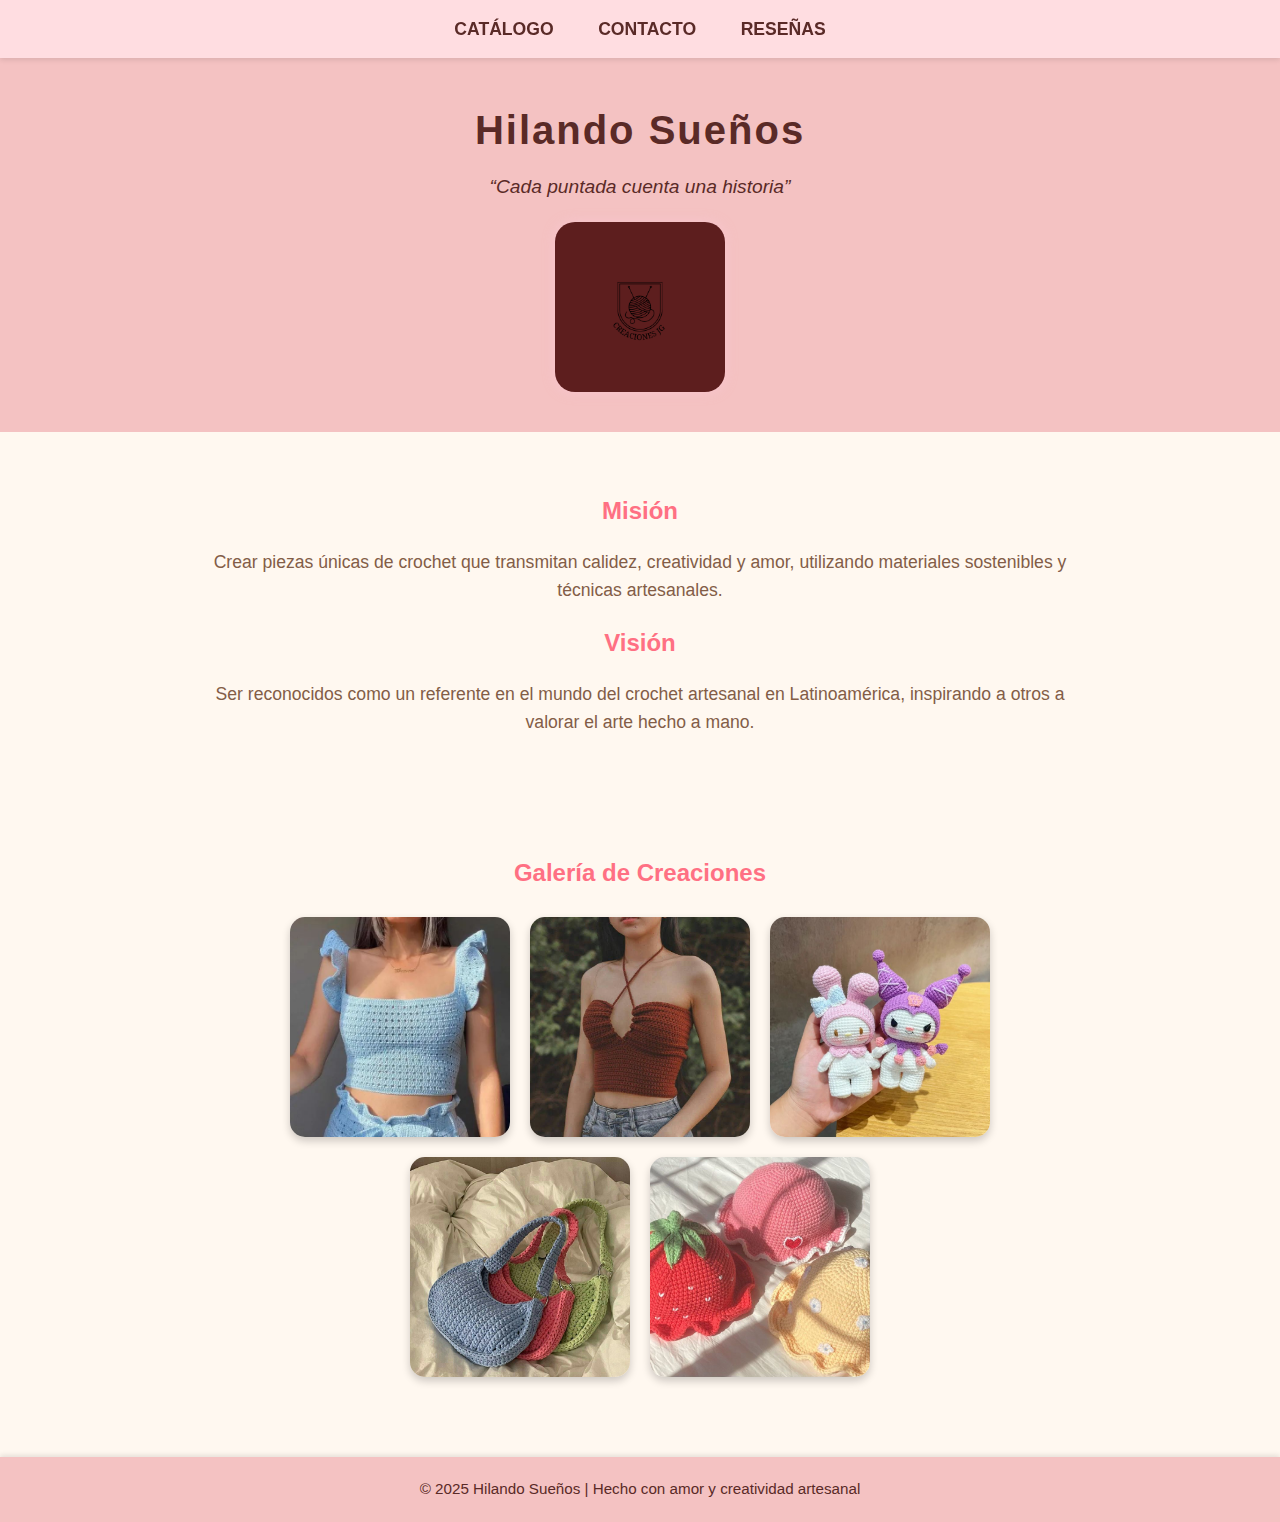
<file: PAGINA WEB EMPRENDIMIENTO/index.html>
<!DOCTYPE html>
<html lang="es">
<head>
  <meta charset="UTF-8">
  <meta name="viewport" content="width=device-width, initial-scale=1">
  <link rel="stylesheet" href="style.css">
  <title>HILANDO SUEÑOS</title>

</head>
<body>
  <nav>
    <a href="catalogo/index.html" class="btn">CATÁLOGO</a>
    <a href="contacto/index.html" class="btn">CONTACTO</a>
    <a href="reseñas/index.html" class="btn">RESEÑAS</a>
  </nav>

  <header>
    
    <h1>Hilando Sueños</h1>
    <p>“Cada puntada cuenta una historia”</p>
     <div class="logo-container">
    <img src="img/logo.png" alt="Logo Creaciones JG" class="logo">
  </header>

  <main>
    <section class="about">
      <h2>Misión</h2>
      <p>Crear piezas únicas de crochet que transmitan calidez, creatividad y amor, utilizando materiales sostenibles y técnicas artesanales.</p>

      <h2>Visión</h2>
      <p>Ser reconocidos como un referente en el mundo del crochet artesanal en Latinoamérica, inspirando a otros a valorar el arte hecho a mano.</p>
    </section>

    <section class="gallery-section">
      <h2>Galería de Creaciones</h2>
      <div class="gallery">
        <img src="img/imagen1.jpg" alt="Producto de crochet 1">
        <img src="img/imagen2.jpg" alt="Producto de crochet 2">
        <img src="img/imagen3.jpg" alt="Producto de crochet 3">
        <img src="img/imagen4.jpg" alt="Producto de crochet 4">
        <img src="img/imagen5.jpg" alt="Producto de crochet 5">
      </div>
    </section>
  </main>

  <footer>
    &copy; 2025 Hilando Sueños | Hecho con amor y creatividad artesanal
  </footer>
</body>
<script src="main.js"></script>
</html>
</file>
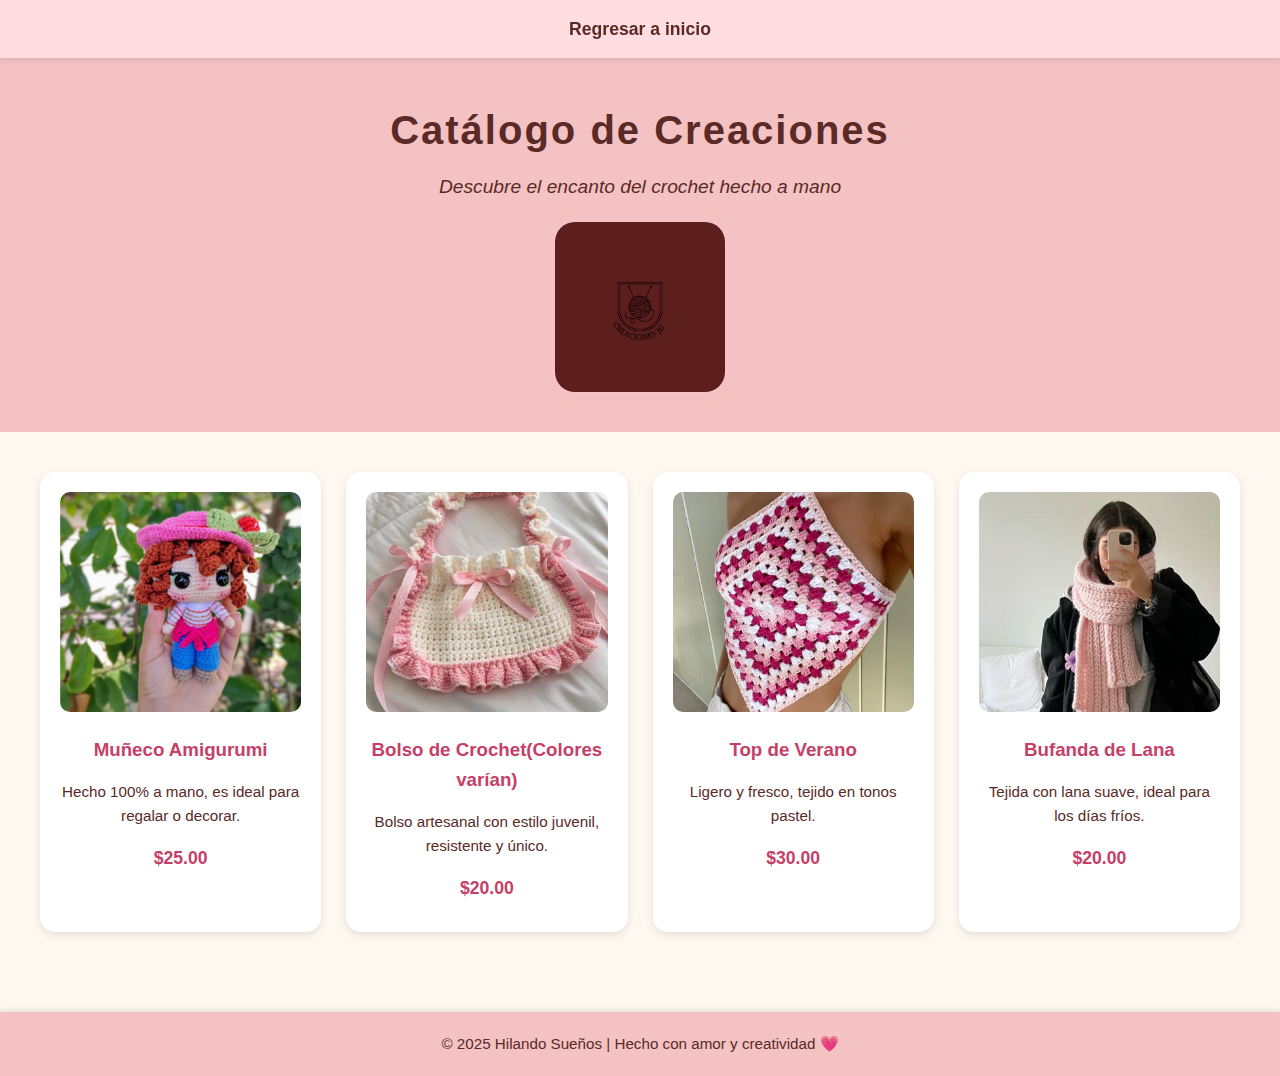
<file: PAGINA WEB EMPRENDIMIENTO/catalogo/index.html>
<!DOCTYPE html>
<html lang="es">
<head>
  <meta charset="UTF-8">
  <meta name="viewport" content="width=device-width, initial-scale=1">
  <title>Catálogo | Hilando Sueños</title>
  <link rel="stylesheet" href="../style.css">
</head>
<body>
  <nav>
    <a href="../index.html" class="btn">Regresar a inicio</a>
  </nav>

  <header>
    <h1>Catálogo de Creaciones</h1>
    <p>Descubre el encanto del crochet hecho a mano</p>
    <div class="logo-container">
    <img src="../img/logo.png" alt="Logo Creaciones JG" class="logo">
  </header>

  <main>
    <section class="catalogo">
   
      <div class="producto">
        <img src="../img/producto1.jpg" alt="Amigurumi personalizado">
        <h3>Muñeco Amigurumi</h3>
        <p>Hecho 100% a mano, es ideal para regalar o decorar.</p>
        <span class="precio">$25.00</span>
      </div>

  
      <div class="producto">
        <img src="../img/producto2.jpg" alt="Bolso tejido">
        <h3>Bolso de Crochet(Colores varían)</h3>
        <p>Bolso artesanal con estilo juvenil, resistente y único.</p>
        <span class="precio">$20.00</span>
      </div>


      <div class="producto">
        <img src="../img/producto3.jpg" alt="Top tejido a mano">
        <h3>Top de Verano</h3>
        <p>Ligero y fresco, tejido en tonos pastel.</p>
        <span class="precio">$30.00</span>
      </div>

  
      <div class="producto">
        <img src="../img/producto4.jpg" alt="Bufanda de crochet">
        <h3>Bufanda de Lana</h3>
        <p>Tejida con lana suave, ideal para los días fríos.</p>
        <span class="precio">$20.00</span>
      </div>
    </section>
  </main>

  <footer>
    &copy; 2025 Hilando Sueños | Hecho con amor y creatividad 💗
  </footer>
</body>
</html>
</file>
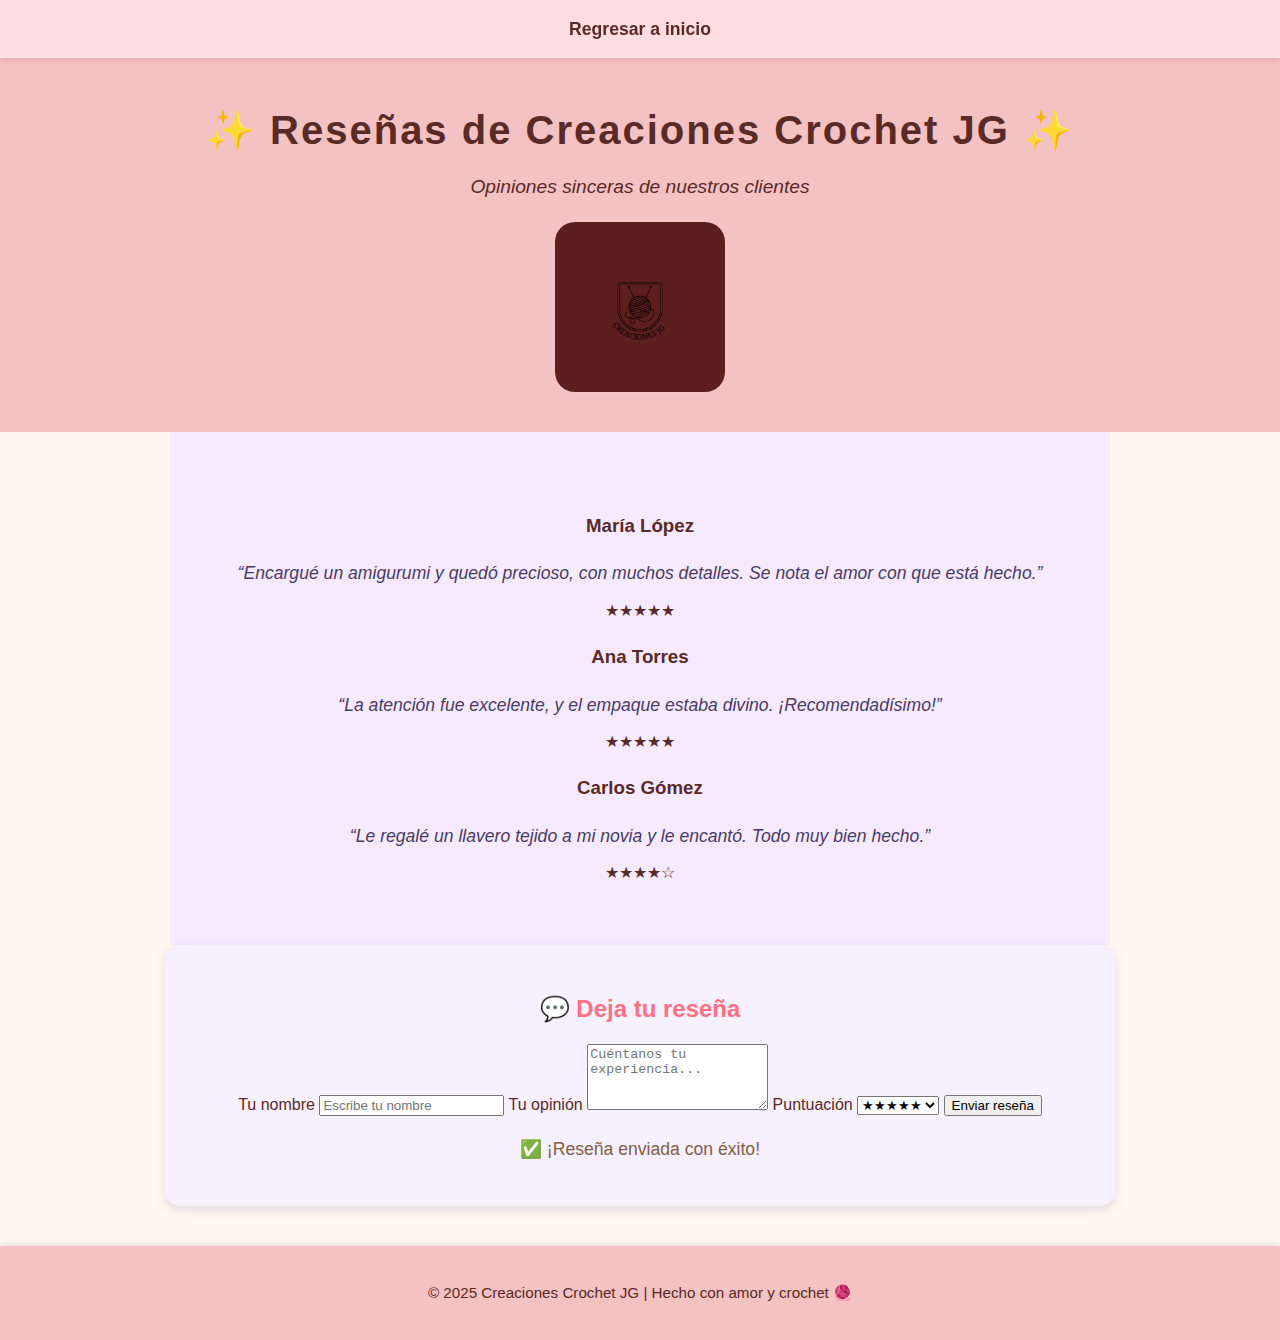
<file: PAGINA WEB EMPRENDIMIENTO/reseñas/index.html>
<!DOCTYPE html>
<html lang="es">
<head>
  <meta charset="UTF-8">
  <meta name="viewport" content="width=device-width, initial-scale=1.0">
  <title>Reseñas | Creaciones Crochet JG</title>
  <link rel="stylesheet" href="../style.css">
</head>
<body>
     <nav>
    <a href="../index.html" class="btn">Regresar a inicio</a>
  </nav>
  <header>
    <h1>✨ Reseñas de Creaciones Crochet JG ✨</h1>
    <p>Opiniones sinceras de nuestros clientes</p>
    <div class="logo-container">
    <img src="../img/logo.png" alt="Logo Creaciones JG" class="logo">
  </header>


  <main>
    <section class="reseñas">
      <article class="tarjeta">
        <h3>María López</h3>
        <p class="comentario">“Encargué un amigurumi y quedó precioso, con muchos detalles. Se nota el amor con que está hecho.”</p>
        <span class="estrellas">★★★★★</span>
      </article>

      <article class="tarjeta">
        <h3>Ana Torres</h3>
        <p class="comentario">“La atención fue excelente, y el empaque estaba divino. ¡Recomendadísimo!”</p>
        <span class="estrellas">★★★★★</span>
      </article>

      <article class="tarjeta">
        <h3>Carlos Gómez</h3>
        <p class="comentario">“Le regalé un llavero tejido a mi novia y le encantó. Todo muy bien hecho.”</p>
        <span class="estrellas">★★★★☆</span>
      </article>
    </section>

    <section class="formulario">
      <h2>💬 Deja tu reseña</h2>
      <form id="reseñaForm">
        <label for="nombre">Tu nombre</label>
        <input type="text" id="nombre" placeholder="Escribe tu nombre" required>

        <label for="mensaje">Tu opinión</label>
        <textarea id="mensaje" rows="4" placeholder="Cuéntanos tu experiencia..." required></textarea>

        <label for="estrellas">Puntuación</label>
        <select id="estrellas">
          <option>★★★★★</option>
          <option>★★★★☆</option>
          <option>★★★☆☆</option>
          <option>★★☆☆☆</option>
          <option>★☆☆☆☆</option>
        </select>

        <button type="submit">Enviar reseña</button>
      </form>
      <p id="mensajeExito" class="oculto">✅ ¡Reseña enviada con éxito!</p>
    </section>
  </main>

  <footer>
    <p>© 2025 Creaciones Crochet JG | Hecho con amor y crochet 🧶</p>
  </footer>

  <script>
    const form = document.getElementById('reseñaForm');
    const mensaje = document.getElementById('mensajeExito');

    form.addEventListener('submit', (e) => {
      e.preventDefault();
      mensaje.classList.remove('oculto');
      form.reset();
      setTimeout(() => mensaje.classList.add('oculto'), 3000);
    });
  </script>
</body>
</html>
</file>
<file: PAGINA WEB EMPRENDIMIENTO/style.css>
body {
  font-family: 'Segoe UI', sans-serif;
  margin: 0;
  padding: 0;
  background-color: #ffffff;
  color: #ffcdf8;
  line-height: 1.6;
}

.logo-container {
  display: flex;
  flex-direction: column;
  align-items: center;
  justify-content: center;
  gap: 10px;
  animation: fadeIn 1.5s ease-in-out;
}

.logo {
  width: 170px;
  height: auto;
  border-radius: 20px;
  background-color: transparent;
  filter: drop-shadow(0 0 6px rgba(255, 200, 220, 0.5));
  transition: transform 0.4s ease, filter 0.4s ease;
}

.logo:hover {
  transform: scale(1.05);
  filter: drop-shadow(0 0 10px rgba(255, 170, 200, 0.7));
}

.logo-container h1 {
  font-size: 2em;
  color: #c63f67;
  margin: 10px 0 0;
  font-weight: bold;
  letter-spacing: 1px;
}

.logo-container p {
  color: #835d47;
  font-style: italic;
  margin: 5px 0;
  font-size: 1.1em;
}

nav {
  text-align: center;
  background-color: #ffdde1;
  padding: 15px 0;
  box-shadow: 0 2px 5px rgba(0,0,0,0.1);
  position: sticky;
  top: 0;
  z-index: 10;
}

nav .btn {
  text-decoration: none;
  color: #5a2a27;
  margin: 0 20px;
  font-weight: bold;
  font-size: 1.1em;
  transition: color 0.3s ease, transform 0.3s ease;
}

nav .btn:hover {
  color: #c63f67;
  transform: scale(1.1);
}

/* Encabezado */
header {
  background-color: #f4c2c2;
  padding: 40px 20px;
  text-align: center;
  color: #5a2a27;
  animation: fadeIn 2s ease-in-out;
}

header h1 {
  margin: 0;
  font-size: 2.8em;
  letter-spacing: 2px;
}

header p {
  font-style: italic;
  font-size: 1.3em;
  margin-top: 10px;
}

/* Secciones */
section {
  padding: 40px 20px;
  max-width: 900px;
  margin: auto;
  text-align: center;
}

section h2 {
  color: #ff7083;
  margin-bottom: 15px;
}

section p {
  color: #835d47;
  font-size: 1.1em;
}

/* Galería */
.gallery {
  display: flex;
  flex-wrap: wrap;
  gap: 20px;
  justify-content: center;
  margin-top: 25px;
}

.gallery img {
  width: 220px;
  height: 220px;
  object-fit: cover;
  border-radius: 15px;
  box-shadow: 0 4px 8px rgba(0,0,0,0.2);
  transition: transform 0.4s ease, box-shadow 0.4s ease;
}

.gallery img:hover {
  transform: scale(1.05);
  box-shadow: 0 8px 15px rgba(0,0,0,0.3);
}

/* Animaciones */
@keyframes fadeIn {
  from { opacity: 0; transform: translateY(-20px); }
  to { opacity: 1; transform: translateY(0); }
}

/* Footer */
footer {
  background-color: #f4c2c2;
  text-align: center;
  padding: 20px;
  font-size: 0.95em;
  color: #5a2a27;
  margin-top: 40px;
  box-shadow: 0 -2px 5px rgba(0,0,0,0.1);
}

/* Responsivo */
@media (max-width: 600px) {
  header h1 {
    font-size: 2em;
  }

  .gallery img {
    width: 100%;
    max-width: 280px;
  }
}
body {
  font-family: 'Segoe UI', sans-serif;
  margin: 0;
  padding: 0;
  background-color: #fff8f0;
  color: #5a2a27;
  line-height: 1.6;
}

/* Navegación */
nav {
  text-align: center;
  background-color: #ffdde1;
  padding: 15px 0;
  box-shadow: 0 2px 5px rgba(0,0,0,0.1);
  position: sticky;
  top: 0;
  z-index: 10;
}

nav .btn {
  text-decoration: none;
  color: #5a2a27;
  margin: 0 20px;
  font-weight: bold;
  transition: color 0.3s ease, transform 0.3s ease;
}

nav .btn:hover {
  color: #c63f67;
  transform: scale(1.1);
}

/* Encabezado */
header {
  background-color: #f4c2c2;
  padding: 40px 20px;
  text-align: center;
  color: #5a2a27;
  animation: fadeIn 1.5s ease;
}

header h1 {
  margin: 0;
  font-size: 2.5em;
}

header p {
  font-style: italic;
  font-size: 1.2em;
  margin-top: 10px;
}

.catalogo {
  display: grid;
  grid-template-columns: repeat(auto-fit, minmax(250px, 1fr));
  gap: 25px;
  padding: 40px;
  max-width: 1200px;
  margin: auto;
}

.producto {
  background-color: #fff;
  border-radius: 15px;
  box-shadow: 0 3px 8px rgba(0,0,0,0.1);
  padding: 20px;
  text-align: center;
  transition: transform 0.3s ease, box-shadow 0.3s ease;
  animation: fadeInUp 1s ease;
}

.producto:hover {
  transform: translateY(-5px);
  box-shadow: 0 6px 15px rgba(0,0,0,0.15);
}

.producto img {
  width: 100%;
  height: 220px;
  object-fit: cover;
  border-radius: 10px;
}

.producto h3 {
  margin: 15px 0 5px;
  color: #c63f67;
}

.producto p {
  font-size: 0.95em;
  color: #5a2a27;
}

.precio {
  display: block;
  margin: 10px 0;
  font-weight: bold;
  color: #c63f67;
  font-size: 1.1em;
}

/* Botones */
.btn-compra {
  background-color: #f4c2c2;
  border: none;
  padding: 10px 20px;
  border-radius: 20px;
  font-weight: bold;
  color: #5a2a27;
  cursor: pointer;
  transition: background-color 0.3s ease, transform 0.3s ease;
}

.btn-compra:hover {
  background-color: #ffc8dd;
  transform: scale(1.05);
}

/* Animaciones */
@keyframes fadeIn {
  from { opacity: 0; transform: translateY(-20px); }
  to { opacity: 1; transform: translateY(0); }
}

@keyframes fadeInUp {
  from { opacity: 0; transform: translateY(20px); }
  to { opacity: 1; transform: translateY(0); }
}

/* Footer */
footer {
  background-color: #f4c2c2;
  text-align: center;
  padding: 20px;
  font-size: 0.95em;
  color: #5a2a27;
  margin-top: 40px;
  box-shadow: 0 -2px 5px rgba(0,0,0,0.1);
}

/* Responsivo */
@media (max-width: 600px) {
  header h1 {
    font-size: 2em;
  }

  .producto img {
    height: 180px;
  }
}

#contacto {
  background: rgba(0,0,0,0.5); 
  padding: 40px 25px;
  border-radius: 15px;
  max-width: 600px;
  margin: 30px auto;
  box-shadow: 0 8px 20px rgba(0,0,0,0.3);
  color: #fff;
  text-align: center;
  font-family: 'Roboto', sans-serif;
}


#contacto h2 {
  font-family: 'Playfair Display', serif;
  font-size: 2.5em;
  margin-bottom: 20px;
  color: #ffb400;
  text-shadow: 2px 2px 6px rgba(0,0,0,0.5);
}

#contacto p {
  font-size: 1.2em;
  margin-bottom: 25px;
  color: #ffe066;
}


#contacto form {
  display: flex;
  flex-direction: column;
  gap: 15px;
}

#contacto label {
  font-weight: 500;
  color: #ffe066;
  font-size: 1.1em;
  text-align: left;
}

#contacto input[type="text"],
#contacto input[type="email"],
#contacto textarea {
  width: 100%;
  padding: 12px 15px;
  border: none;
  border-radius: 10px;
  font-size: 1em;
  font-family: 'Roboto', sans-serif;
}


#contacto input[type="submit"] {
  background: #ffb400;
  color: #1a1a1a;
  padding: 12px 25px;
  border: none;
  border-radius: 10px;
  font-size: 1.1em;
  font-weight: bold;
  cursor: pointer;
  transition: all 0.3s ease;
}

#contacto input[type="submit"]:hover {
  background: #ffe066;
  transform: scale(1.05);
  box-shadow: 0 4px 12px rgba(0,0,0,0.3);
}


#contacto li a {
  display: inline-block;
  margin-top: 25px;
  padding: 10px 20px;
  background: #ffb400;
  color: #1a1a1a;
  font-weight: bold;
  border-radius: 10px;
  text-decoration: none;
  transition: all 0.3s ease;
}

#contacto li a:hover {
  background: #ffe066;
  transform: scale(1.05);
  box-shadow: 0 4px 12px rgba(0,0,0,0.3);
}

.reseñas {
  background-color: #f7eaff; /* morado pastel suave */
  padding: 60px 20px;
  text-align: center;
}

.reseñas h2 {
  color: #7a4aa8; /* tono morado más fuerte */
  font-size: 2em;
  margin-bottom: 40px;
  font-weight: 600;
}

.reseñas-grid {
  display: grid;
  grid-template-columns: repeat(auto-fit, minmax(250px, 1fr));
  gap: 25px;
  max-width: 900px;
  margin: 0 auto;
}

.reseña {
  background-color: #ffffff;
  border-radius: 15px;
  padding: 25px;
  box-shadow: 0 4px 10px rgba(0,0,0,0.1);
  transition: transform 0.2s ease, box-shadow 0.2s ease;
}

.reseña:hover {
  transform: translateY(-5px);
  box-shadow: 0 6px 14px rgba(0,0,0,0.15);
}

.comentario {
  font-style: italic;
  color: #4a3b64;
  margin-bottom: 10px;
  line-height: 1.6;
}

.cliente {
  margin-top: 8px;
  font-weight: bold;
  color: #7a4aa8;
}
.contact-info, .formulario {
  background-color: #F7F1FF;
  padding: 25px;
  margin-bottom: 30px;
  border-radius: 15px;
  box-shadow: 0 4px 10px rgba(120, 90, 160, 0.2);
  text-align: center;
}

.contact-info a {
  color: #d3cc70;
  text-decoration: none;
  font-weight: bold;
}

.contact-info a:hover {
  text-decoration: underline;
}

.redes a {
  display: inline-block;
  margin: 0 10px;
  background-color: #ffb3c0;
  color: #4A3B6B;
  padding: 10px 15px;
  border-radius: 12px;
  text-decoration: none;
  transition: background-color 0.3s;
}

.redes a:hover {
  background-color: #B48EFF;
}
</file>
